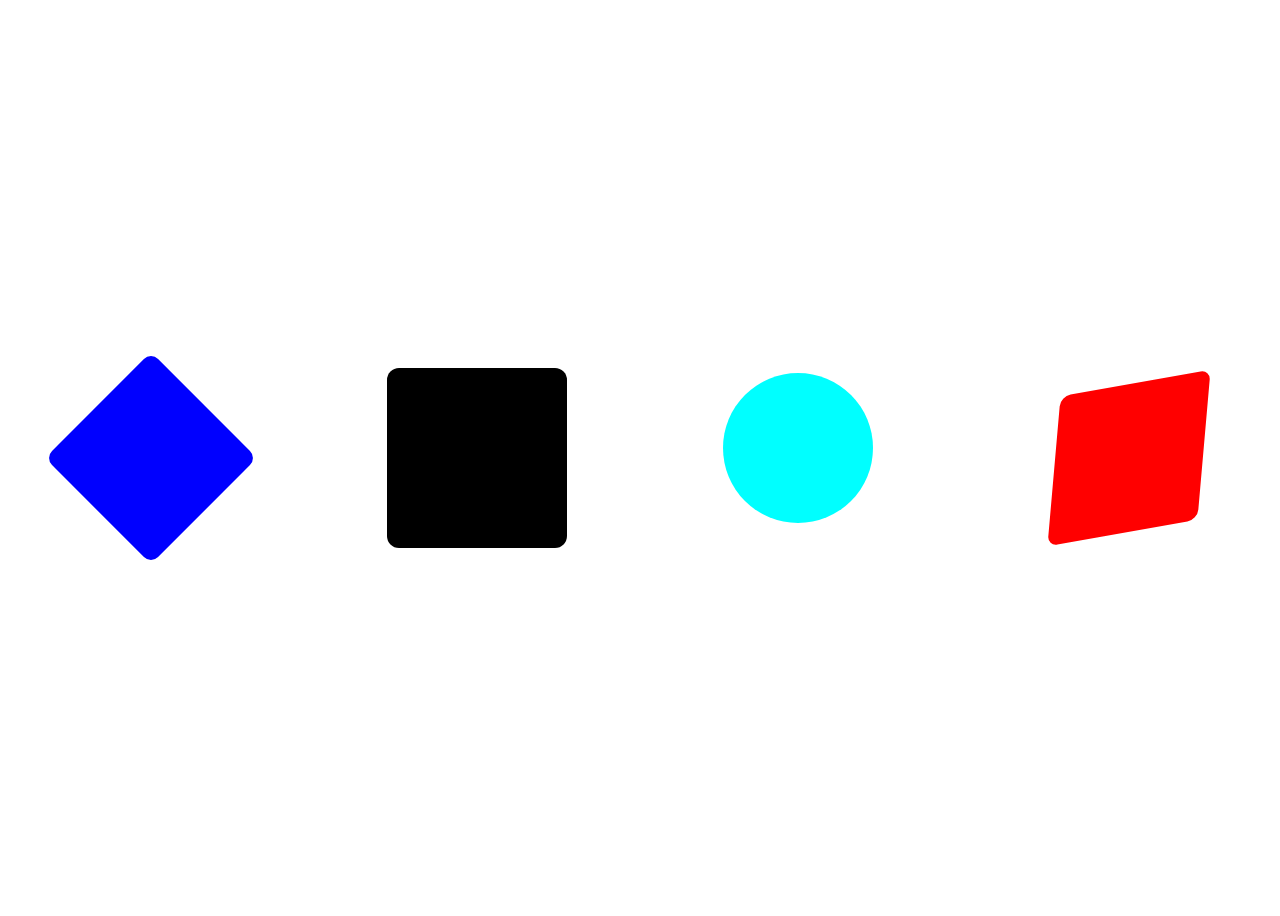
<file: html/flexblox.html>
<!DOCTYPE html>
<html lang="es">
<head>
    <meta charset="UTF-8">
    <meta http-equiv="X-UA-Compatible" content="IE=edge">
    <meta name="viewport" content="width=device-width, initial-scale=1.0">
    <link rel="stylesheet" href="">
    <title>flexbox</title>
    <style>
        #father{
            height: 100vh;
            /* display: grid;
            place-items: center; */
            display: flex;
            justify-content: space-around;
            align-items: center;
            gap: 40px;
            flex-wrap: nowrap;
            flex-direction: row-reverse;
        }
        #son, #son_one, #son_two, #son_three{
            height: 150px;
            width: 150px;
            border-radius: 10px;
            background-color: red;
            transform: skew(-5deg,-10deg);
            
        }
        #son_one{
            background-color: aqua;
            border-radius: 50%;
            transform: translate(-5px,-10px);
        }
        #son_two{
            background-color: black; 
            transform: scale(1.2) ;
        }
        #son_three{
            background-color: blue;
            transform: rotate(45deg);
        }
    </style>
</head>
<body>
    <div id="father">
        <div id="son"></div>
        <div id="son_one"></div>
        <div id="son_two"></div>
        <div id="son_three"></div>
    </div>
</body>
</html>
</file>
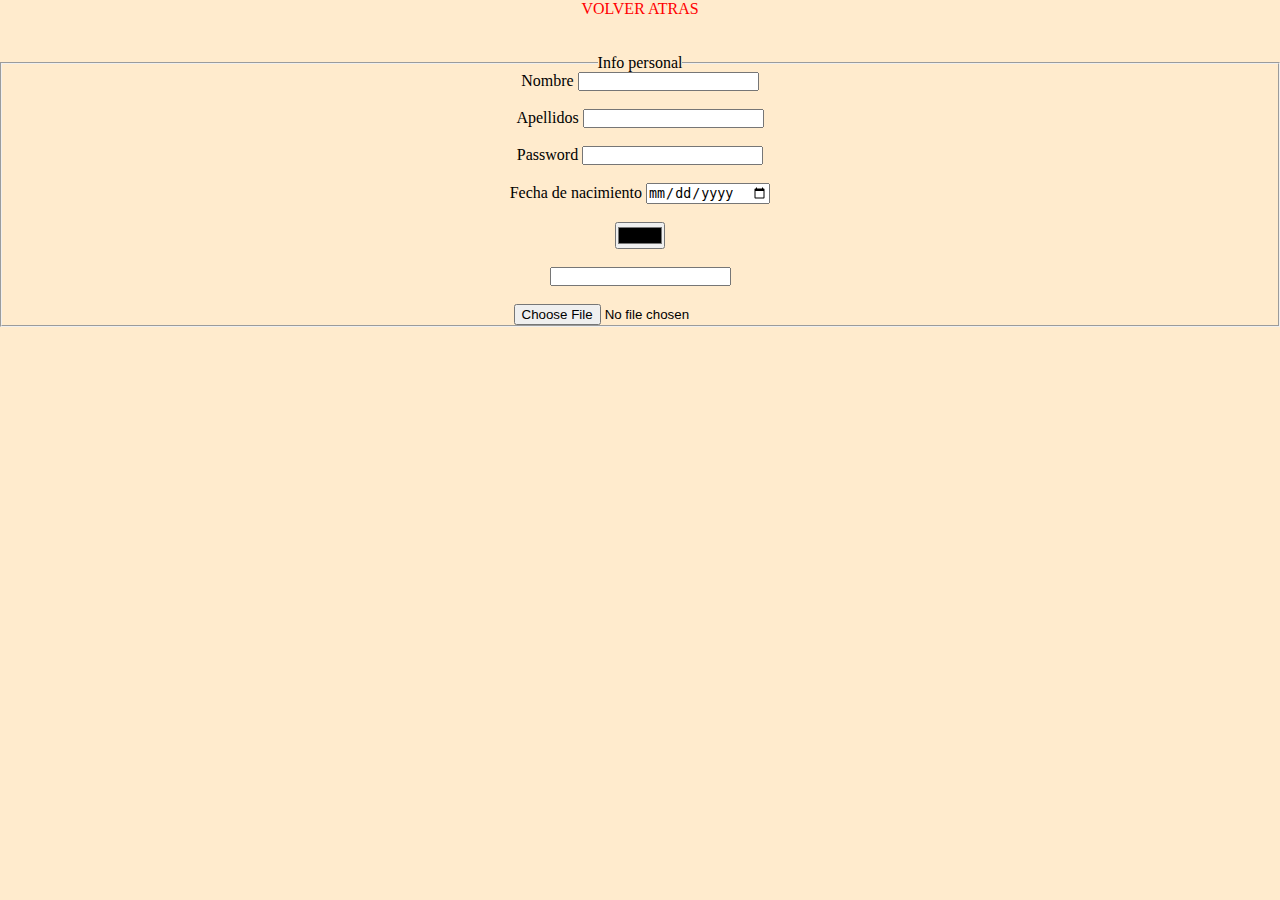
<file: html/forms.html>
<!DOCTYPE html>
<html lang="es">
<head>
    <meta charset="UTF-8">
    <meta http-equiv="X-UA-Compatible" content="IE=edge">
    <meta name="viewport" content="width=device-width, initial-scale=1.0">
    <link rel="stylesheet" href="../css/style.css">
    <title>Formulario</title>
</head>
<body>
    <a href="../index.html">VOLVER ATRAS</a>
    <br><br><br>
    <!-- Primer formulario -->
    <form action="" id="info_personal">
        <fieldset>
            <legend>Info personal</legend>
            <label for="">Nombre</label>
            <input type="text">
            <br><br>
            <label for="">Apellidos</label>
            <input type="text">
            <br><br>
            <label for="">Password</label>
            <input type="password">
            <br><br>
            <label for="">Fecha de nacimiento</label>
            <input type="date">
            <br><br><input type="color">
            <br><br><input type="number">
            <br><br><input type="file">
        </fieldset>
    </form>

</body>
</html>
</file>
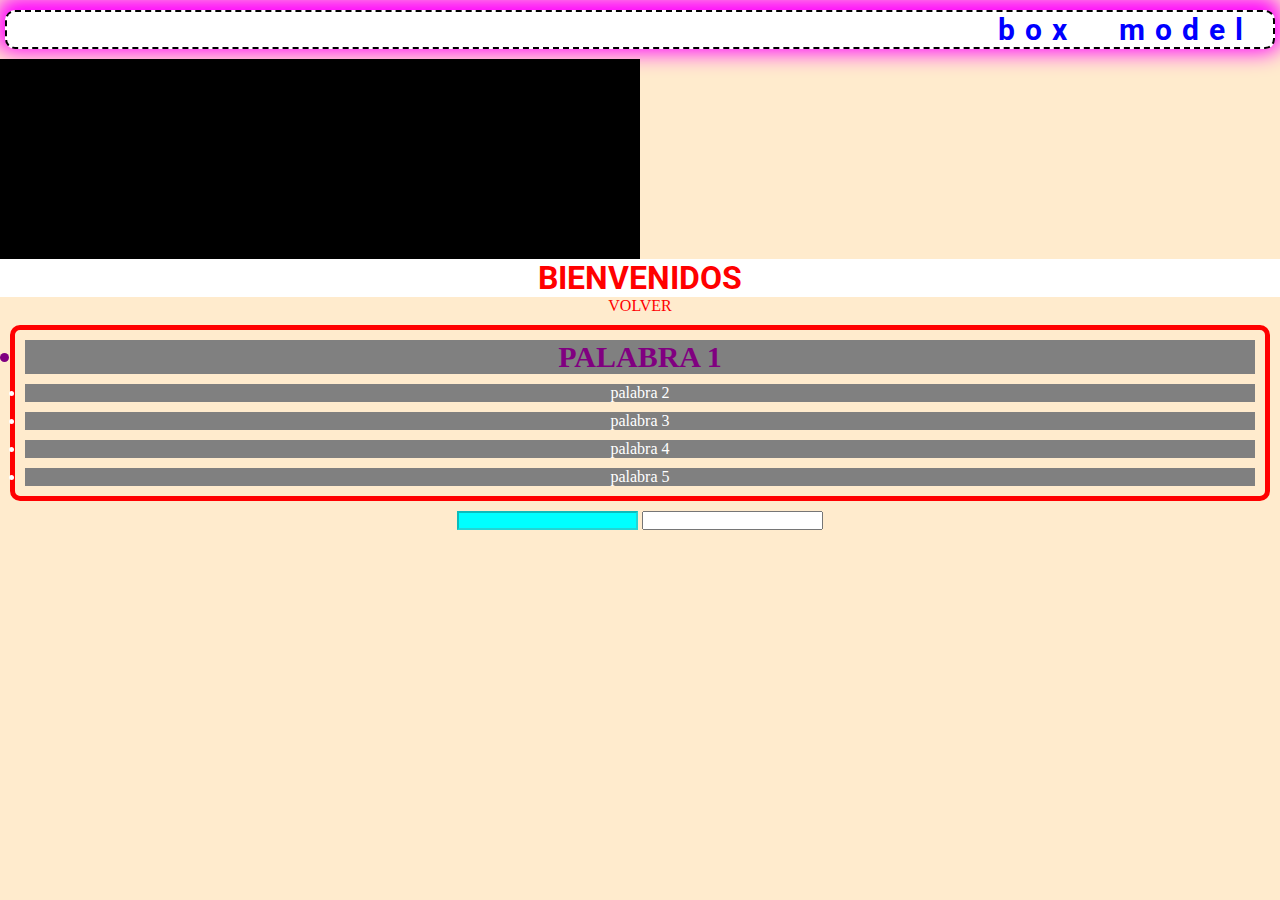
<file: html/styles.html>
<!DOCTYPE html>
<html lang="es">
<head>
    <meta charset="UTF-8">
    <meta name="viewport" content="width=device-width, initial-scale=1.0">
    <link rel="stylesheet" href="../css/style.css">
    <title>Estilos</title>
</head>
<body>
    <h2 id="tittle_box">BOX MODEL</h2>
    <div id="box_father">
        <div id="box_model"></div>
    </div>
    <h1>BIENVENIDOS</h1>
    <a href="../index.html">VOLVER</a>
    <ul id="list_options">
        <li id="word_one" class="word_group">palabra 1</li>
        <li id="word_two" class="word_group">palabra 2</li>
        <li id="word_three" class="word_group">palabra 3</li>
        <li id="word_four" class="word_group">palabra 4 </li>
        <li id="word_five" class="word_group">palabra 5</li>
    </ul>
    <input type="text" disabled>
    <input type="text">
</body>
</html>
</file>
<file: css/style.css>
/* TIPOGRAFIA */
@import url('https://fonts.googleapis.com/css2?family=Roboto:wght@300&display=swap');

/* selector universal * */
*{
    margin: 0;
    padding: 0;
}

body{
    background-color:blanchedalmond;
    text-align: center;
}

h1{
    background-color: #fff;
    color: rgb(255, 0, 0);
    font-family: 'Roboto', sans-serif;}
a{
    text-decoration: none;
    color: rgb(255, 0, 0);
}
/* selector por id # */
#word_one{
    font-size: 30px;
    color: purple;
    font-weight: 900;
    text-transform: uppercase;
}
#list_options{
    border: 5px solid red;
    margin: 10px;
    border-radius: 10px;
}
/* selector por clase  . */
.word_group{
    background-color: gray;
    color: #fff;
    margin: 10px;
}
/* selector por atributo []*/
[disabled]{
    background-color: aqua;
}
/* pseudo clases */
.word_group:hover{
    background-color: rgb(209, 47, 18);
    padding: 5px;
}

#tittle_box{
    color: blue;
    font-family: 'Roboto', sans-serif;
    background-color: #fff;
    /* margin-bottom: 10px;*/
    margin: 10px 5px;
    text-align: right;
    text-transform: lowercase;
    word-spacing: 25px;
    letter-spacing: 10px;
    padding: 0 20px 0 0;
    border: 2px dashed #000;
    border-radius: 10px;
    box-shadow: 0px 0px 10px 1px #000ff0;
    -webkit-box-shadow: -1px -5px 21px 8px rgba(255,0,255,1);
    -moz-box-shadow: -1px -5px 21px 8px rgba(255,0,255,1);
    box-shadow: -1px -5px 21px 8px rgba(255,0,255,1);
    font-size: 30px;
}

#box_father{
    background-color: #000;
    width: 50%;
    height: 200px;    
    background-image: url(https://www.directvsports.com/__export/1694874385928/sites/dsports/img/2023/09/16/20230916_112625417_14i85lel1ye2c15z8ye39fh5c7.jpg_1301049368.jpg);
    background-position: center;
    background-size: cover;
}
/* aplicando media queris al sitio web */
@media(min-width: 800px) and (max-width:1200px){
    body{
        background-color: red;
    }
    h1{
        text-align: center;
    }
    a{
        color: #fff;
        font-size: 50px;
    
    }
}
@media(max-width:799px){
    body{
        background-image: url(https://www.directvsports.com/__export/1694874385928/sites/dsports/img/2023/09/16/20230916_112625417_14i85lel1ye2c15z8ye39fh5c7.jpg_1301049368.jpg);
        background-position: center;
        background-size: cover;
        background-repeat:no-repeat;
    }
}
</file>
